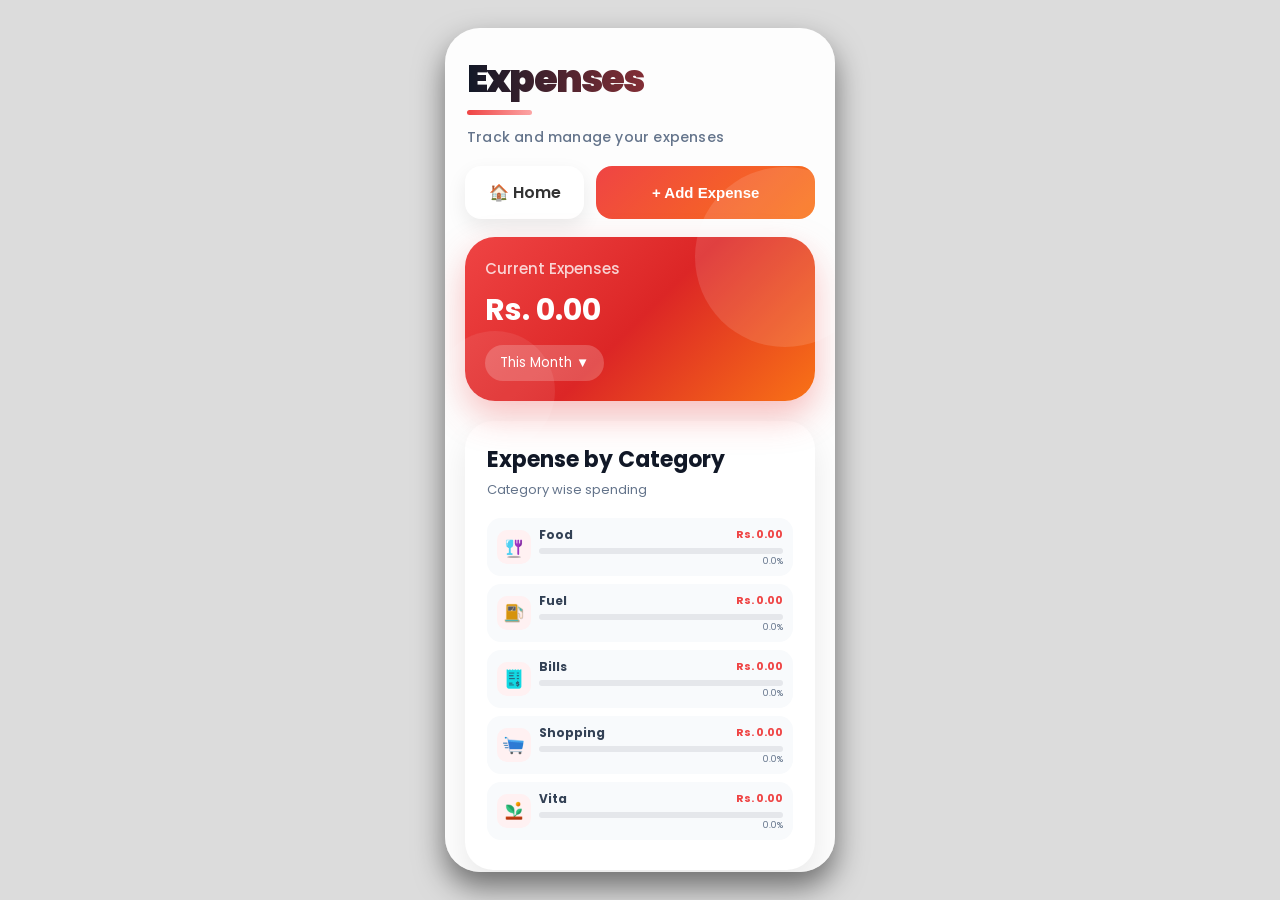
<file: index.html>
<!DOCTYPE html>
<html lang="en">
<head>
    <meta charset="UTF-8">
    <meta name="viewport" content="width=device-width, initial-scale=1.0">
    <title>Expenses</title>
    <link href="https://fonts.googleapis.com/css2?family=Poppins:wght@400;500;600;700&display=swap" rel="stylesheet">
    <link rel="stylesheet" href="expenses.css">
</head>
<body>

<div class="phone">

    <div class="page-header">
        <h1 class="page-title">Expenses</h1>
        <p class="page-subtitle">Track and manage your expenses</p>
    </div>

    <div class="top-buttons">
        <a href="../index/index.html" class="home-btn">
            🏠 Home
        </a>

        <button class="add-expense-btn" onclick="openExpenseForm()">
            + Add Expense
        </button>
    </div>

    <div class="expense-card">
        <p class="expense-title">Current Expenses</p>

        <h1 id="currentExpenses">
            Rs. 0.00
        </h1>

        <div class="period-selector">
            <button class="period-btn" onclick="togglePeriodMenu()">
                <span id="selectedPeriod">This Month</span> ▼
            </button>

            <div class="period-menu" id="periodMenu">
                <div onclick="selectPeriod('Today')">
                    Today
                </div>

                <div onclick="selectPeriod('This Week')">
                    This Week
                </div>

                <div onclick="selectPeriod('This Month')">
                    This Month
                </div>

                <div onclick="selectPeriod('This Year')">
                    This Year
                </div>
            </div>
        </div>
    </div>

    <!-- EXPENSE CATEGORY CHART -->
   <div class="category-chart-card">

    <div class="category-chart-title">

        <h2>Expense by Category</h2>
        <p>Category wise spending</p>
    </div>

    <div id="expenseCategoryChart"></div>

</div>
    <!-- ADD EXPENSE FORM -->
    <div id="expenseForm" class="expense-form">

        <button class="close-form-btn" onclick="closeExpenseForm()">
            ×
        </button>

        <h3>Add Expense</h3>

        <p class="category-title">
            Select Expense Type
        </p>

        <div class="expense-categories">

            <div class="expense-category" onclick="selectExpenseType(this,'Food')">
                <img src="food.png">
                <p>Food</p>
            </div>

            <div class="expense-category" onclick="selectExpenseType(this,'Fuel')">
                <img src="fuel.png">
                <p>Fuel</p>
            </div>

            <div class="expense-category" onclick="selectExpenseType(this,'Bills')">
                <img src="bill.png">
                <p>Bills</p>
            </div>

            <div class="expense-category" onclick="selectExpenseType(this,'Shopping')">
                <img src="shopping.png">
                <p>Shopping</p>
            </div>

            <div class="expense-category" onclick="selectExpenseType(this,'Vita')">
                <img src="vita.png">
                <p>Vita</p>
            </div>

        </div>

        <div id="subCategorySection" class="sub-category-section">

            <p class="category-title">
                Select Sub Category
            </p>

            <div id="subCategories" class="sub-categories">
            </div>

        </div>

        <input type="hidden" id="selectedExpenseType">
        <input type="hidden" id="selectedSubCategory">

        <input
            type="number"
            id="expenseAmount"
            placeholder="Amount">

        <input
            type="text"
            id="expenseDate"
            placeholder="dd/mm/yyyy">

        <textarea
            id="expenseDescription"
            placeholder="Description"></textarea>

        <button
            class="save-expense-btn"
            onclick="saveExpense()">

            Save Expense

        </button>

    </div>

    <!-- EXPENSE HISTORY -->
   <!-- FILTER BUTTON -->

<div class="filter-card" onclick="openFilterPopup()">

    <div class="filter-left">

        <div class="filter-icon">
            🔎
        </div>

        <div class="filter-text">

            <h3>Smart Filter</h3>

            <p>Category • Date • Search</p>

        </div>

    </div>

    <div class="filter-arrow">
        ❯
    </div>

</div>



<!-- FILTER POPUP -->

<div
    id="filterPopup"
    class="filter-popup">

    <div class="filter-popup-box">

        <button
            class="close-filter-btn"
            onclick="closeFilterPopup()">

            ×

        </button>


        <h2>

            Filter Expenses

        </h2>


        <label>

            Category

        </label>

        <select
            id="filterCategory">

            <option value="">
                All Categories
            </option>

            <option>
                Food
            </option>

            <option>
                Fuel
            </option>

            <option>
                Bills
            </option>

            <option>
                Shopping
            </option>

            <option>
                Vita
            </option>

        </select>



        <label>

            Sub Category

        </label>

        <select
            id="filterSubCategory">

            <option value="">
                All
            </option>

        </select>



        <label>

            From

        </label>

        <input
            type="date"
            id="filterFromDate">



        <label>

            To

        </label>

        <input
            type="date"
            id="filterToDate">



        <label>

            Search

        </label>

        <input
            type="text"
            id="filterSearch"
            placeholder="Description...">



        <button
            class="apply-filter-btn"
            onclick="applyFilter()">

            Apply Filter

        </button>



        <button
            class="clear-filter-btn"
            onclick="clearFilter()">

            Clear Filter

        </button>

    </div>

</div>




<!-- EXPENSE HISTORY -->

<div class="expense-history">

    <h2>

        Expense History

    </h2>

    <div
        id="expenseHistoryList">

    </div>

</div>

    <!-- EDIT EXPENSE POPUP -->
    <div id="editExpensePopup" class="edit-popup">

        <div class="edit-popup-box">

            <button
                class="close-edit-btn"
                onclick="closeEditExpense()">

                ×

            </button>

            <h3>
                Edit Expense
            </h3>

            <p class="category-title">
                Select Expense Type
            </p>

            <div
                id="editExpenseCategories"
                class="expense-categories">

            </div>

            <div
                id="editSubCategories"
                class="sub-categories">

            </div>

            <input
                type="number"
                id="editExpenseAmount"
                placeholder="Amount">

            <input
                type="text"
                id="editExpenseDate"
                placeholder="dd/mm/yyyy">

            <textarea
                id="editExpenseDescription"
                placeholder="Description"></textarea>

            <button
                class="update-expense-btn"
                onclick="updateExpense()">

                Update Expense

            </button>

        </div>

    </div>

    <!-- DELETE POPUP -->
    <div
        id="deleteExpensePopup"
        class="delete-popup">

        <div class="delete-popup-box">

            <div class="delete-icon">
                🗑️
            </div>

            <h3>
                Delete Expense?
            </h3>

            <p>
                Are you sure you want to delete this expense?
            </p>

            <div class="delete-popup-buttons">

                <button
                    class="cancel-delete-btn"
                    onclick="closeDeleteExpense()">

                    No

                </button>

                <button
                    class="confirm-delete-btn"
                    onclick="confirmDeleteExpense()">

                    Yes, Delete

                </button>

            </div>

        </div>

    </div>

</div>

<script src="expenses.js"></script>

</body>
</html>
</file>
<file: expenses.css>
*{
    margin:0;
    padding:0;
    box-sizing:border-box;
}
body{
    background:#dcdcdc;
    font-family:"Poppins",Arial,sans-serif;
    display:flex;
    justify-content:center;
    align-items:center;
    min-height:100vh;
}
.phone{
    position:relative;
    width:390px;
    height:844px;
    background:#fffffff1;
    border-radius:35px;
    overflow-y:auto;
    overflow-x:hidden;
    position:relative;
    box-shadow:0 15px 30px rgba(0,0,0,.5);
}
.phone::-webkit-scrollbar{
    width:5px;
}
.phone::-webkit-scrollbar-thumb{
    background:#cbd5e1;
    border-radius:10px;
}
.page-header{
    padding:32px 22px 18px;
}
.page-title{
    margin:0;
    font-size:38px;
    font-weight:900;
    letter-spacing:-1.8px;
    line-height:1;
    background:linear-gradient(90deg,#111827,#ef4444);
    -webkit-background-clip:text;
    -webkit-text-fill-color:transparent;
}
.page-title::after{
    content:"";
    display:block;
    width:65px;
    height:5px;
    margin-top:12px;
    border-radius:20px;
    background:linear-gradient(90deg,#ef4444,#fca5a5);
}
.page-subtitle{
    margin:12px 0 0;
    color:#64748b;
    font-size:14px;
    font-weight:500;
    letter-spacing:.2px;
}
.top-buttons{
    width:calc(100% - 40px);
    margin:0 auto;
    display:flex;
    gap:12px;
}
.home-btn{
    flex:1;
    background:#fff;
    color:#333;
    text-decoration:none;
    text-align:center;
    padding:14px 10px;
    border-radius:16px;
    font-weight:600;
    box-shadow:0 8px 20px rgba(0,0,0,.08);
}
.add-expense-btn{
    flex:2;
    background:linear-gradient(135deg,#ef4444,#f97316);
    color:#fff;
    border:none;
    padding:14px 10px;
    border-radius:16px;
    font-size:15px;
    font-weight:700;
    cursor:pointer;
}
.add-expense-btn:active,
.save-expense-btn:active,
.update-expense-btn:active{
    transform:scale(.97);
}
.expense-card{
    width:calc(100% - 40px);
    margin:18px auto 0;
    background:linear-gradient(135deg,#ef4444,#dc2626,#f97316);
    border-radius:30px;
    padding:20px;
    color:#fff;
    box-shadow:0 15px 35px rgba(239,68,68,.35);
    position:relative;
    overflow:visible;
}
.expense-card::before{
    content:"";
    position:absolute;
    width:180px;
    height:180px;
    background:rgba(255,255,255,.12);
    border-radius:50%;
    top:-70px;
    right:-60px;
}
.expense-card::after{
    content:"";
    position:absolute;
    width:120px;
    height:120px;
    background:rgba(255,255,255,.08);
    border-radius:50%;
    bottom:-50px;
    left:-30px;
}
.expense-title{
    margin-bottom:8px;
    font-size:15px;
    font-weight:500;
    opacity:.78;
}
.expense-card h1{
    font-size:30px;
    position:relative;
    z-index:1;
}
.period-selector{
    position:relative;
    margin-top:12px;
    z-index:10;
}
.period-btn{
    background:rgba(255,255,255,.2);
    color:#fff;
    border:none;
    padding:8px 15px;
    border-radius:20px;
    cursor:pointer;
    font-family:inherit;
}
.period-menu{
    display:none;
    position:absolute;
    top:50px;
    left:0;
    width:170px;
    background:#fff;
    border-radius:15px;
    overflow:hidden;
    box-shadow:0 8px 20px rgba(0,0,0,.2);
    z-index:100;
}
.period-menu div{
    padding:12px 15px;
    color:#333;
    cursor:pointer;
    font-size:13px;
}
.period-menu div:hover{
    background:#f2f2f2;
}
.expense-form{
    width:calc(100% - 40px);
    position:absolute;
    top:120px;
    left:20px;
    margin:0;

    padding:20px;
    background:rgba(255,255,255,.95);
    backdrop-filter:blur(15px);

    border-radius:28px;
    box-shadow:0 15px 35px rgba(0,0,0,.25);

    z-index:999;

    transform:translateY(-20px);
    opacity:0;
    max-height:0;
    overflow:hidden;

    transition:.45s ease;
}


.expense-form.show{
    transform:translateY(0);
    opacity:1;
    max-height:800px;
    overflow:visible;
}
.close-form-btn{
    position:absolute;
    top:14px;
    right:14px;

    width:42px;
    height:42px;

    border:none;
    border-radius:50%;

    background:linear-gradient(
        135deg,
        #ef4444,
        #dc2626
    );

    color:#fff;

    font-size:28px;
    font-weight:600;

    display:flex;
    align-items:center;
    justify-content:center;

    cursor:pointer;

    box-shadow:
        0 8px 20px rgba(239,68,68,.35);

    transition:.3s ease;

    z-index:10;
}


.close-form-btn:hover{

    transform:
        rotate(90deg)
        scale(1.08);

    background:linear-gradient(
        135deg,
        #dc2626,
        #991b1b
    );

}


.close-form-btn:active{

    transform:scale(.9);

}

.expense-form h3{
    font-size:22px;
    margin-bottom:18px;
    color:#111827;
}
.category-title{
    font-size:15px;
    font-weight:600;
    margin-bottom:12px;
}
.expense-categories{
    display:flex;
    gap:8px;
    margin-bottom:15px;
}
.expense-category{
    flex:1;
    background:rgba(255,255,255,.75);
    padding:9px 4px;
    border-radius:16px;
    text-align:center;
    cursor:pointer;
    border:2px solid transparent;
    transition:.3s ease;
    box-shadow:0 8px 20px rgba(0,0,0,.08);
}
.expense-category img{
    width:28px;
    height:28px;
    object-fit:contain;
}
.expense-category p{
    margin-top:5px;
    font-size:11px;
}
.expense-category.active{
    background:linear-gradient(135deg,rgba(239,68,68,.15),rgba(185,28,28,.25));
    border:2px solid #ef4444;
    color:#dc2626;
    transform:translateY(-4px) scale(1.03);
    box-shadow:0 10px 25px rgba(239,68,68,.3);
}
.sub-category-section{
    display:none;
    margin-bottom:10px;
}
.sub-category-section.show{
    display:block;
}
.sub-categories{
    display:flex;
    flex-wrap:wrap;
    gap:8px;
    margin-bottom:12px;
}
.sub-category{
    flex:1;
    min-width:70px;
    padding:10px 8px;
    background:#fff;
    border:2px solid transparent;
    border-radius:14px;
    text-align:center;
    font-size:12px;
    cursor:pointer;
    box-shadow:0 5px 15px rgba(0,0,0,.06);
}
.sub-category.active{
    background:#fee2e2;
    border-color:#ef4444;
    color:#dc2626;
}
.expense-form input,
.expense-form textarea,
.edit-popup-box input,
.edit-popup-box textarea{
    width:100%;
    padding:14px 16px;
    margin-bottom:14px;
    border:none;
    outline:none;
    background:#f8fafc;
    border-radius:18px;
    font-size:15px;
    font-family:inherit;
    box-shadow:inset 0 2px 5px rgba(0,0,0,.05);
}
.expense-form textarea,
.edit-popup-box textarea{
    height:80px;
    resize:none;
}
.save-expense-btn,
.update-expense-btn{
    width:100%;
    padding:15px;
    border:none;
    border-radius:20px;
    background:linear-gradient(135deg,#ef4444,#dc2626);
    color:#fff;
    font-size:16px;
    font-weight:700;
    cursor:pointer;
    box-shadow:0 10px 20px rgba(239,68,68,.3);
}
.expense-chart-section{
    width:calc(100% - 40px);
    margin:18px auto 0;
    padding:18px;
    background:rgba(255,255,255,.78);
    border-radius:26px;
    box-shadow:0 10px 25px rgba(0,0,0,.08);
    border:1px solid rgba(255,255,255,.8);
}
.expense-chart-header{
    display:flex;
    justify-content:space-between;
    align-items:center;
    margin-bottom:18px;
}
.expense-chart-header h2{
    font-size:18px;
    color:#111827;
    font-weight:700;
}
.chart-period-text{
    font-size:11px;
    color:#64748b;
    background:#f1f5f9;
    padding:6px 10px;
    border-radius:12px;
}
.expense-chart{
    display:flex;
    flex-direction:column;
    gap:14px;
}
.expense-chart-row{
    display:flex;
    align-items:center;
    gap:10px;
}
.expense-chart-icon{
    width:38px;
    height:38px;
    flex-shrink:0;
    display:flex;
    justify-content:center;
    align-items:center;
    background:#fff1f2;
    border-radius:12px;
}
.expense-chart-icon img{
    width:25px;
    height:25px;
    object-fit:contain;
}
.expense-chart-content{
    flex:1;
    min-width:0;
}
.expense-chart-top{
    display:flex;
    justify-content:space-between;
    align-items:center;
    margin-bottom:6px;
}
.expense-chart-name{
    font-size:12px;
    font-weight:600;
    color:#334155;
}
.expense-chart-value{
    font-size:11px;
    color:#ef4444;
    font-weight:700;
}
.expense-bar-background{
    width:100%;
    height:9px;
    background:#f1f5f9;
    border-radius:20px;
    overflow:hidden;
}
.expense-bar{
    height:100%;
    width:0;
    border-radius:20px;
    background:linear-gradient(90deg,#ef4444,#f97316);
    transition:width .7s ease;
}
.expense-history{
    width:calc(100% - 40px);
    margin:22px auto 30px;
}
.expense-history h2{
    text-align:center;
    font-size:25px;
    font-weight:600;
    letter-spacing:.5px;
    margin-bottom:12px;
}
#expenseHistoryList{
    width:100%;
    max-height:400px;
    overflow-y:auto;
}
#expenseHistoryList::-webkit-scrollbar{
    width:6px;
}
#expenseHistoryList::-webkit-scrollbar-thumb{
    background:#616670;
    border-radius:5px;
}
#expenseHistoryList::-webkit-scrollbar-track{
    background:#f1f5f9;
    border-radius:10px;
}
.expense-history-item{
    position:relative;
    background:#fff;
    border-radius:18px;
    margin-bottom:10px;
    box-shadow:0 8px 20px rgba(0,0,0,.08);
    overflow:hidden;
}
.expense-history-main{
    display:flex;
    align-items:center;
    gap:12px;
    padding:14px;
    cursor:pointer;
}
.expense-history-icon{
    width:45px;
    height:45px;
    display:flex;
    align-items:center;
    justify-content:center;
    background:#fff1f2;
    border-radius:14px;
    transition:.3s ease;
}
.expense-history-icon img{
    width:30px;
    height:30px;
    object-fit:contain;
}
.expense-history-details{
    flex:1;
    min-width:0;
}
.expense-history-details h4{
    margin:0;
    font-size:15px;
    color:#111827;
}
.expense-history-details p{
    margin-top:5px;
    font-size:12px;
    color:#6b7280;
}
.expense-history-amount{
    color:#ef4444;
    font-weight:700;
    font-size:14px;
    white-space:nowrap;
}
.expense-history-item.active .expense-history-icon{
    width:0;
    opacity:0;
    margin:0;
    overflow:hidden;
}
.expense-actions{
    display:flex;
    justify-content:flex-end;
    gap:8px;
    padding:0 14px;
    max-height:0;
    opacity:0;
    overflow:hidden;
    transform:translateY(-10px);
    transition:.3s ease;
}
.expense-history-item.active .expense-actions{
    max-height:60px;
    opacity:1;
    padding-bottom:14px;
    transform:translateY(0);
}
.edit-btn,
.delete-btn{
    width:38px;
    height:38px;
    border:none;
    border-radius:12px;
    cursor:pointer;
    display:flex;
    align-items:center;
    justify-content:center;
}
.edit-btn{
    background:#dbeafe;
}
.delete-btn{
    background:#fee2e2;
}
.edit-btn img,
.delete-btn img{
    width:20px;
    height:20px;
    object-fit:contain;
}
.edit-btn:active,
.delete-btn:active{
    transform:scale(.9);
}
.delete-popup,
.edit-popup{
    position:fixed;
    inset:0;
    background:rgba(0,0,0,.45);
    backdrop-filter:blur(8px);
    -webkit-backdrop-filter:blur(8px);
    display:flex;
    align-items:center;
    justify-content:center;
    opacity:0;
    visibility:hidden;
    transition:.3s ease;
    z-index:1000;
}
.delete-popup.show,
.edit-popup.show{
    opacity:1;
    visibility:visible;
}
.delete-popup-box{
    width:calc(100% - 60px);
    padding:25px 20px;
    background:rgba(255,255,255,.95);
    border-radius:25px;
    text-align:center;
    transform:scale(.8);
    transition:.3s ease;
}
.delete-popup.show .delete-popup-box,
.edit-popup.show .edit-popup-box{
    transform:scale(1);
}
.delete-icon{
    font-size:38px;
    margin-bottom:10px;
}
.delete-popup-box h3{
    color:#111827;
    font-size:20px;
    margin-bottom:8px;
}
.delete-popup-box p{
    color:#6b7280;
    font-size:14px;
    margin-bottom:20px;
}
.delete-popup-buttons{
    display:flex;
    gap:10px;
}
.cancel-delete-btn,
.confirm-delete-btn{
    flex:1;
    border:none;
    padding:13px;
    border-radius:14px;
    font-weight:700;
    cursor:pointer;
}
.cancel-delete-btn{
    background:#f1f5f9;
    color:#334155;
}
.confirm-delete-btn{
    background:#ef4444;
    color:#fff;
}
.edit-popup-box{
    width:calc(100% - 40px);
    max-height:90%;
    overflow-y:auto;
    padding:22px;
    background:rgba(255,255,255,.96);
    border-radius:28px;
    position:relative;
    transform:scale(.8);
    transition:.3s ease;
}
.close-edit-btn{
    position:absolute;
    top:12px;
    right:14px;
    width:34px;
    height:34px;
    border:none;
    border-radius:50%;
    background:#ef4444;
    color:#fff;
    font-size:24px;
    cursor:pointer;
}
.edit-popup-box h3{
    font-size:22px;
    color:#111827;
    margin-bottom:18px;
}
.edit-popup-box .expense-categories{
    margin-bottom:15px;
}
.edit-popup-box .expense-category{
    min-width:60px;
}
@media(max-height:750px){
    .page-header{
        padding-top:20px;
    }
}

.category-chart-card{

    width:calc(100% - 40px);

    margin:20px auto;

    background:#fff;

    border-radius:28px;

    padding:22px;

    box-shadow:0 15px 30px rgba(0,0,0,.08);

}

.category-chart-title{

    margin-bottom:18px;

}

.category-chart-title h2{

    font-size:22px;

    color:#111827;

    font-weight:700;

}

.category-chart-title p{

    color:#64748b;

    font-size:13px;

    margin-top:4px;

}

/* MODERN CATEGORY CHART */

.chart-row{

    display:flex;
    align-items:center;
    gap:8px;

    background:#f8fafc;

    padding:8px 10px;

    border-radius:14px;

    margin-bottom:8px;

}



.chart-icon{

    width:34px;
    height:34px;

    background:#fff1f2;

    border-radius:10px;

    display:flex;
    align-items:center;
    justify-content:center;

    flex-shrink:0;

}

.chart-icon img{

    width:22px;
    height:22px;

}


.chart-content{
    flex:1;
}


.chart-top{
    display:flex;
    justify-content:space-between;
    margin-bottom:4px;
}


.chart-name{
    font-size:12px;
    font-weight:700;
    color:#334155;
}


.chart-amount{
    font-size:11px;
    color:#ef4444;
    font-weight:700;
}


.chart-bar{
    width:100%;
    height:6px;
    background:#e5e7eb;
    border-radius:20px;
    overflow:hidden;
}


.chart-fill{
    height:100%;
    border-radius:20px;
    background:linear-gradient(90deg,#ef4444,#f97316);
}


.chart-percent{
    font-size:9px;
    color:#64748b;
    text-align:right;
    margin-top:1px;
}
/* ==========================
   MODERN FILTER
========================== */

.filter-card{

    width:calc(100% - 40px);

    margin:12px auto;

    background:linear-gradient(135deg,#ffffff,#f8fafc);

    border-radius:18px;

    padding:10px 14px;

    display:flex;

    justify-content:space-between;

    align-items:center;

    cursor:pointer;

    border:1px solid #ececec;

    box-shadow:0 10px 25px rgba(0,0,0,.08);

    transition:.25s;

}

.filter-card:hover{

    transform:translateY(-2px);

    box-shadow:0 15px 30px rgba(239,68,68,.15);

}

.filter-card:active{

    transform:scale(.98);

}

.filter-left{

    display:flex;

    align-items:center;

    gap:10px;

}

.filter-icon{

    width:42px;

    height:42px;

    border-radius:14px;

    display:flex;

    justify-content:center;

    align-items:center;

    font-size:18px;

    color:#fff;

    background:linear-gradient(135deg,#ef4444,#f97316);

    box-shadow:0 8px 18px rgba(239,68,68,.30);

}

.filter-text h3{

    font-size:14px;

    color:#111827;

    margin-bottom:2px;

}

.filter-text p{

    font-size:10px;

    color:#64748b;

}

.filter-arrow{

    width:30px;

    height:30px;

    border-radius:50%;

    background:#f1f5f9;

    display:flex;

    align-items:center;

    justify-content:center;

    font-size:14px;

    color:#ef4444;

    transition:.25s;

}

.filter-card:hover .filter-arrow{

    transform:translateX(3px);

}

/* ==========================
   FILTER POPUP
========================== */

.filter-popup{

    position:absolute;

    inset:0;

    background:rgba(0,0,0,.45);

    backdrop-filter:blur(10px);

    display:flex;

    justify-content:center;

    align-items:center;

    visibility:hidden;

    opacity:0;

    transition:.30s;

    z-index:3000;

}

.filter-popup.show{

    visibility:visible;

    opacity:1;

}

.filter-popup-box{

    position:relative;

    width:330px;

    max-width:90%;

    padding:18px;

    background:#fff;

    border-radius:24px;

    box-shadow:0 20px 40px rgba(0,0,0,.18);

    transform:scale(.9);

    transition:.30s;

}

.filter-popup.show .filter-popup-box{

    transform:scale(1);

}

.close-filter-btn{

    position:absolute;

    top:15px;

    right:15px;

    width:38px;

    height:38px;

    border:none;

    border-radius:50%;

    background:#ef4444;

    color:#fff;

    font-size:24px;

    cursor:pointer;

}

.filter-popup-box h2{

    margin-bottom:20px;

    color:#111827;

}

.filter-popup-box label{

    display:block;

    margin-top:15px;

    margin-bottom:6px;

    font-size:13px;

    font-weight:600;

}

.filter-popup-box select,

.filter-popup-box input{

    width:100%;

    padding:14px;

    border:none;

    outline:none;

    background:#f8fafc;

    border-radius:16px;

    font-size:14px;

    margin-bottom:10px;

}

.apply-filter-btn{

    width:100%;

    margin-top:18px;

    padding:15px;

    border:none;

    border-radius:18px;

    background:linear-gradient(135deg,#ef4444,#f97316);

    color:#fff;

    font-size:15px;

    font-weight:700;

    cursor:pointer;

}

.clear-filter-btn{

    width:100%;

    margin-top:10px;

    padding:15px;

    border:none;

    border-radius:18px;

    background:#e5e7eb;

    color:#111827;

    font-size:15px;

    font-weight:700;

    cursor:pointer;

}
</file>
